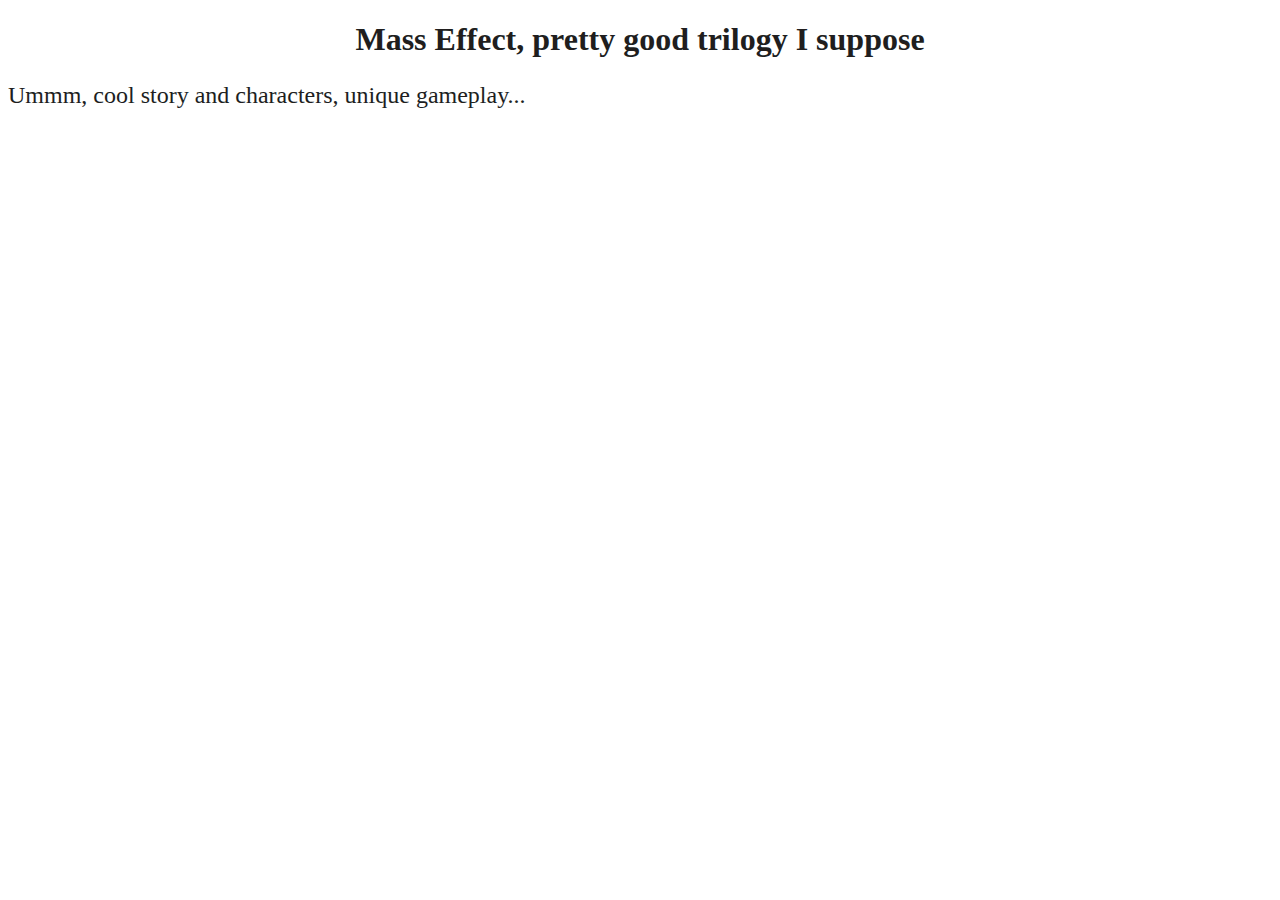
<file: fav_games.html>
<!DOCTYPE html>




<head>
<title>Sages Favorite Games or Something</title>
</head>


<body>
<h1 style="color: rgb(32, 30, 30); text-align: center;">Mass Effect, pretty good trilogy I suppose</h1>
<p style="font-size: x-large; color: rgb(32, 30, 30);">Ummm, cool story and characters, unique gameplay...</p>
</body>
</file>
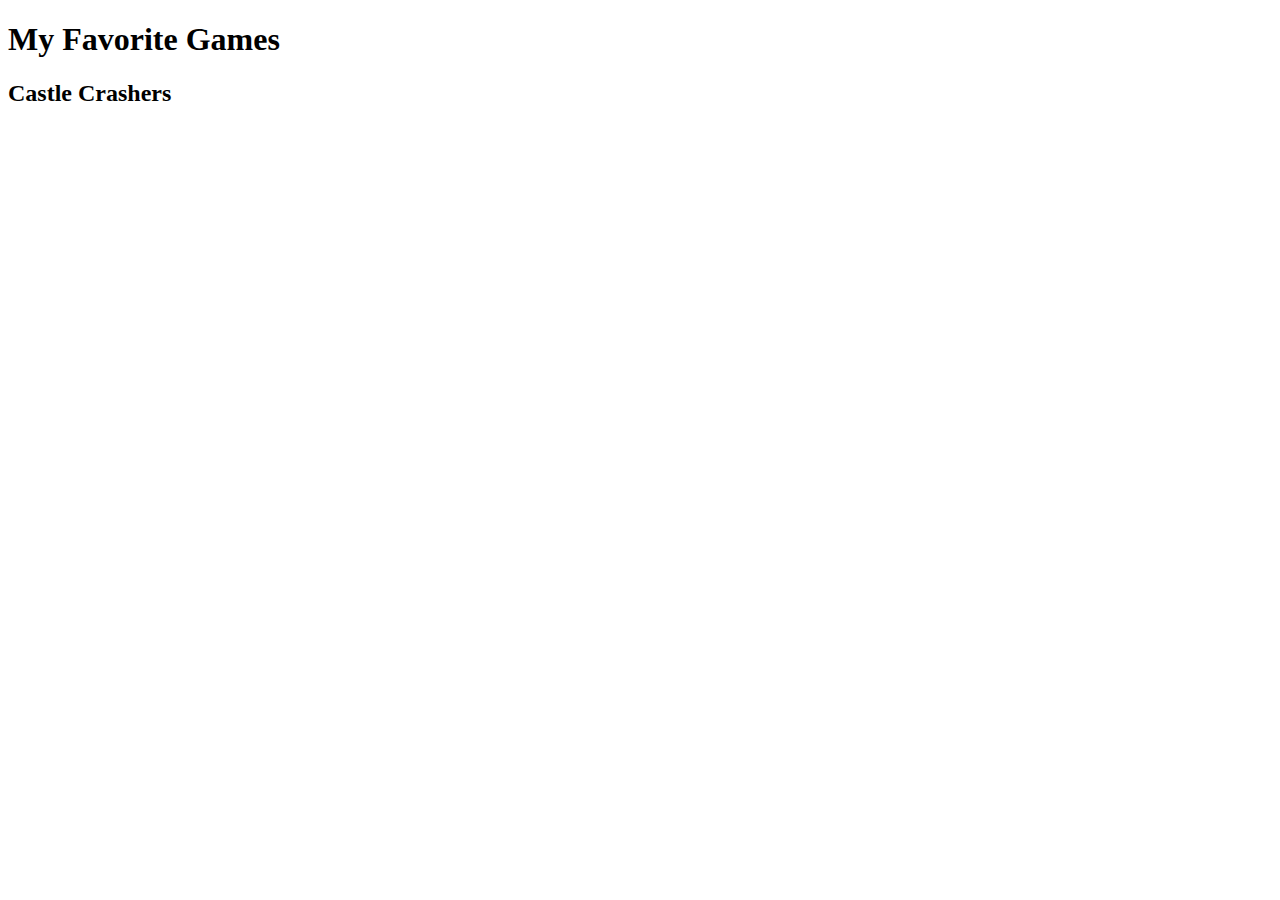
<file: pages/fav_games_judah.html>
<!DOCTYPE html>
<html lang="en">

<head>
    <meta charset="UTF-8">
    <meta name="viewport" content="width=device-width, initial-scale=1.0">

    <title> Judah's Favorite Games</title>




</head>



<body>

    <h1>
        My Favorite Games

    </h1>

<h2>Castle Crashers<h2>



</body>


















</html>
</file>
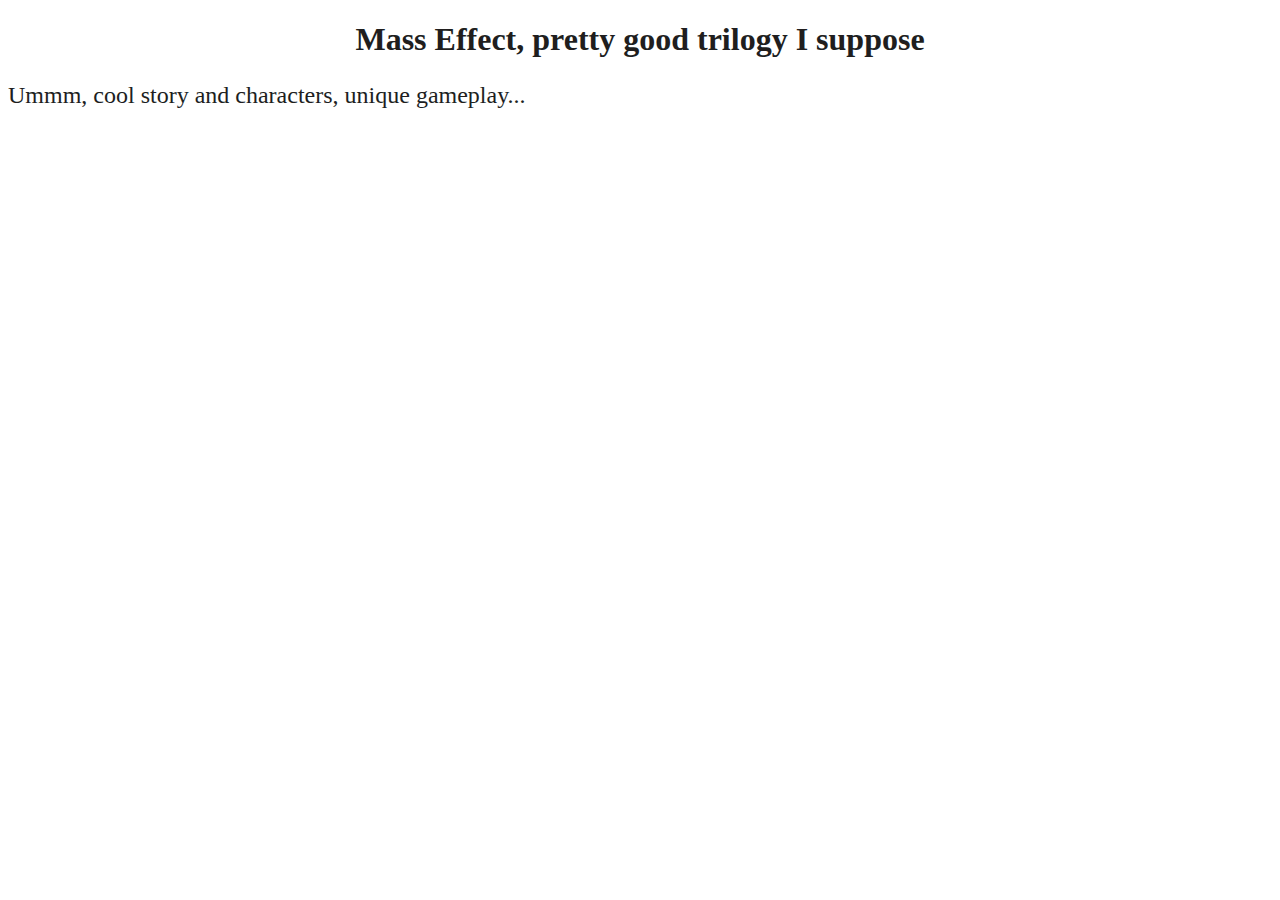
<file: pages/fav_games_sage.html>
<!DOCTYPE html>
<html lang="en">



<head>
<meta charset ="UTF-8">
<meta name="viewport" content="width=device-width, initial-scale=1.0">

<title>Sages Favorite Games or Something</title>
</head>


<body>
<h1 style="color: rgb(32, 30, 30); text-align: center;">Mass Effect, pretty good trilogy I suppose</h1>
<p style="font-size: x-large; color: rgb(32, 30, 30);">Ummm, cool story and characters, unique gameplay...</p>
</body>

</html>
</file>
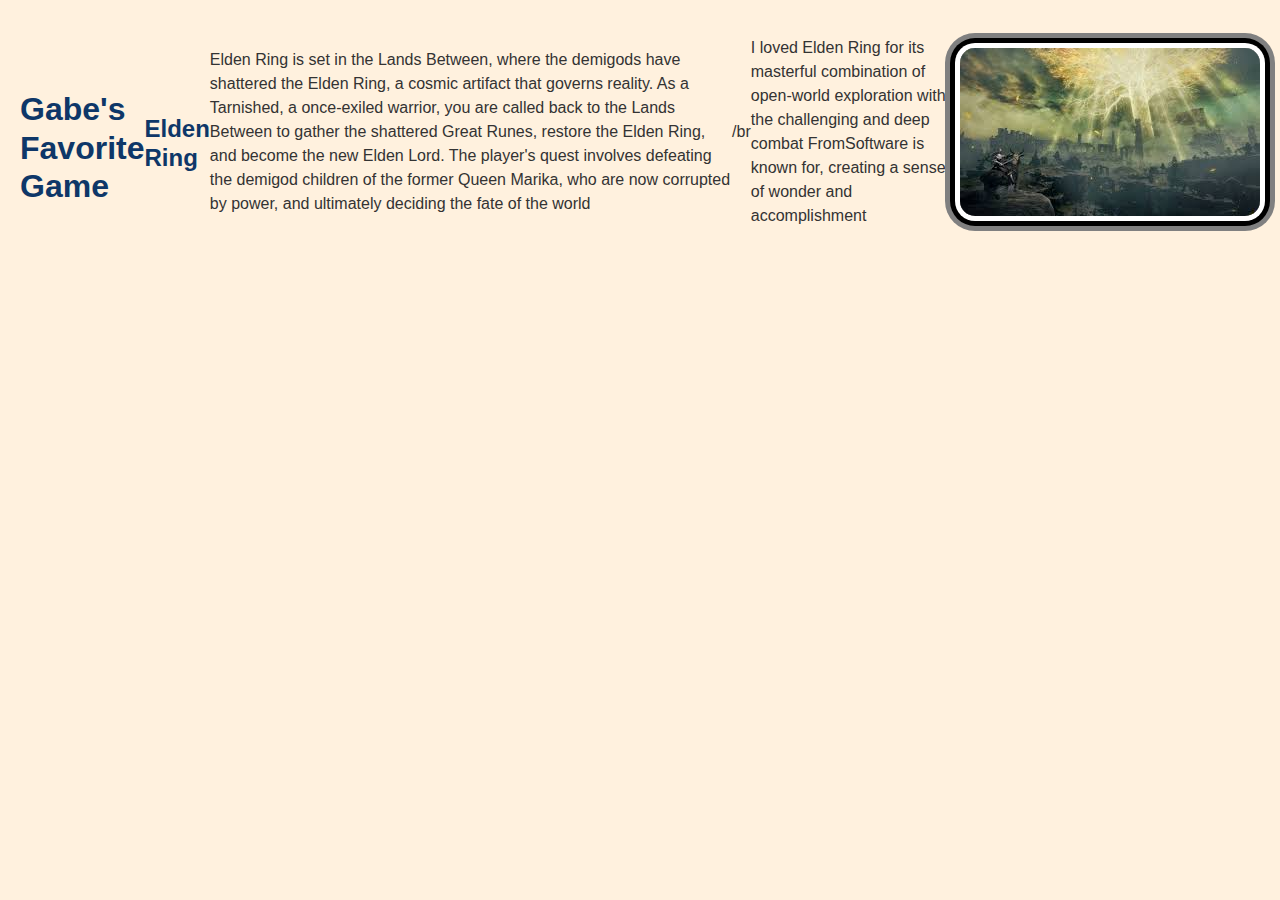
<file: pages/favorite_games_Gabe.html>
<!DOCTYPE html>
<html lang="en">

<head>
    <meta charset="UTF-8">
    <meta name="viewport" content="width=device-width, initial-scale=1.0">

    <link rel="stylesheet" href="../style_sheets/stylesheet1.css">

    <title>Gabe's Favorite Game</title>
</head>

<body>

    <h1>Gabe's Favorite Game</h1>
    <h2>Elden Ring</h2>
    <p>Elden Ring is set in the Lands Between, where the demigods have shattered the Elden Ring,
        a cosmic artifact that governs reality. As a Tarnished, a once-exiled warrior, you are called
        back to the Lands Between to gather the shattered Great Runes, restore the Elden Ring, and become the new Elden
        Lord.
        The player's quest involves defeating the demigod children of the former Queen Marika, who are now corrupted by
        power,
        and ultimately deciding the fate of the world</p>
    /br
    <p>I loved Elden Ring for its masterful combination of open-world exploration with the challenging and deep combat
        FromSoftware is known for,
        creating a sense of wonder and accomplishment</p>

    <img src="../Images/elden-ring-image.jpg" alt="Elden Ring Image">

</body>

</html>
</file>
<file: style_sheets/stylesheet1.css>
body {
  background-color: #fff1de;
  color: #333333;
  font-family: 'Arial', 'Helvetica Neue', Helvetica, sans-serif;
  line-height: 1.5;
  margin: 0;
  padding: 20px;
  display: flex;
  align-items: center;
}

h1, h2, h3, h4, h5, h6 {
  color: #0e3768;
  line-height: 1.2;
  margin-top: 1.5em;
  margin-bottom: 0.5em;
}

p {
  max-width: 70ch;
  margin-bottom: 1em;
}

a {
  color: #0e3768;
  text-decoration: underline;
}

a:focus, button:focus, input:focus {
  outline: 2px solid #3498db;
  outline-offset: 2px;
}

img {
  max-width: 80%;
  height: auto;
  display: block;
  margin: 0 auto;
  border-radius: 15px;
  box-shadow: 0 0 0 5px white, 0 0 0 10px black, 0 0 0 15px gray;
  padding: 0;
}
</file>
